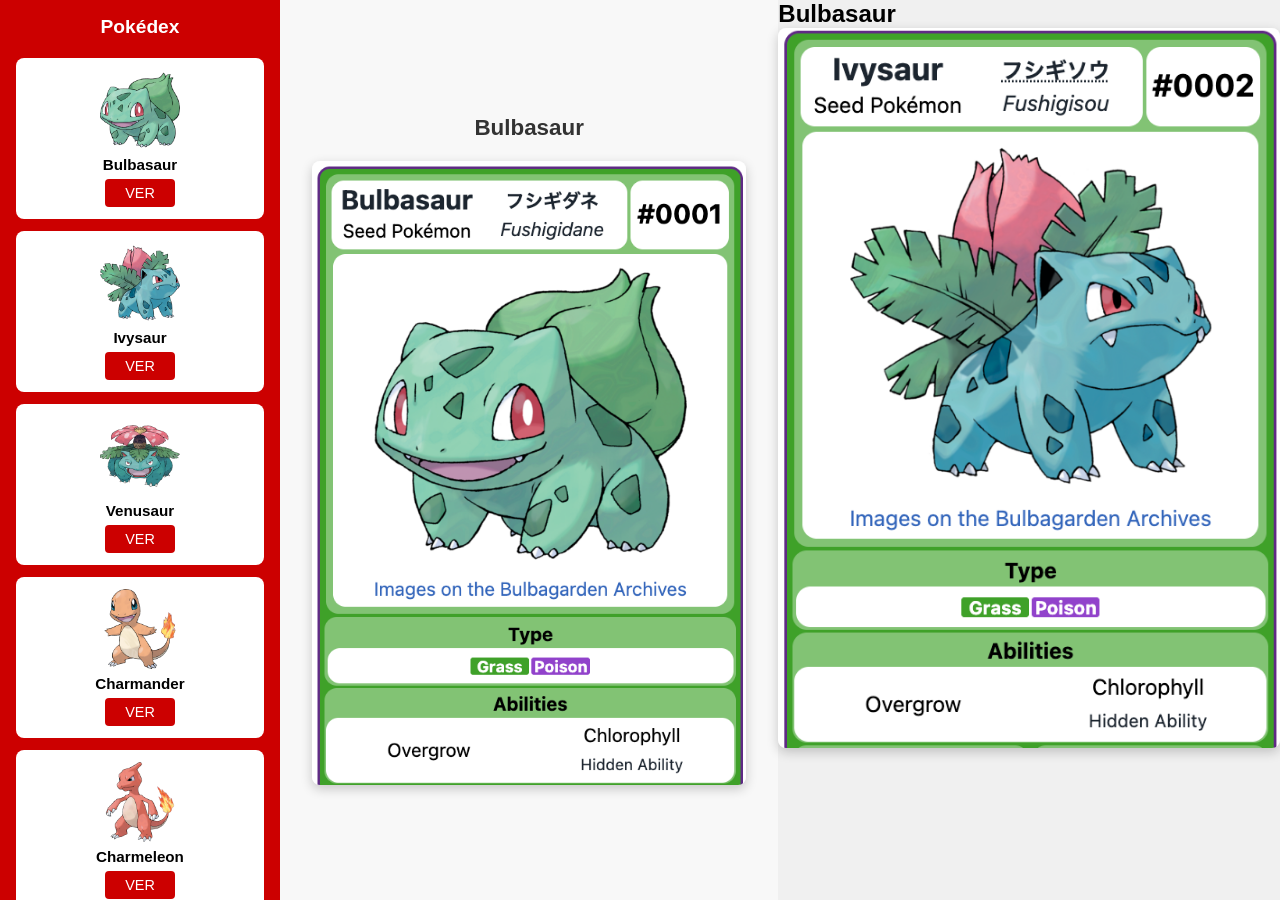
<file: examen-enunciado-MARISOLduran/examen-enunciado/pregunta2/index.html>
<!DOCTYPE html>
<html lang="es">
<head>
  <title>Pokédex Kanto Starters</title>
  <link rel="stylesheet" href="estilos.css">
  <script src="javascript.js">  </script>
</head>
<body>
  <div id="lista">
    <h2>Pokédex</h2>

    <div class="card">
      <img src="img/01.png" alt="Bulbasaur">
      <span class="nombre">Bulbasaur</span>
      <button id="1" onClick="mostrar()">VER</button>
    </div>

    <div class="card">
      <img src="img/02.png" alt="Ivysaur">
      <span class="nombre">Ivysaur</span>
      <button id="2" onClick="mostrar2()">VER</button>
    </div>

    <div class="card">
      <img src="img/03.png" alt="Venusaur">
      <span class="nombre">Venusaur</span>
      <button id="3" onClick="mostar">VER</button>
    </div>

    <div class="card">
      <img src="img/04.png" alt="Charmander">
      <span class="nombre">Charmander</span>
      <button id="4" onClick="mostar">VER</button>
    </div>

    <div class="card">
      <img src="img/05.png" alt="Charmeleon">
      <span class="nombre">Charmeleon</span>
      <button id="5" onClick="mostar">VER</button>
    </div>

    <div class="card">
      <img src="img/06.png" alt="Charizard">
      <span class="nombre">Charizard</span>
      <button id="6" onClick="mostar">VER</button>
    </div>

    <div class="card">
      <img src="img/07.png" alt="Squirtle">
      <span class="nombre">Squirtle</span>
      <button id="7" onClick="mostar">VER</button>
    </div>

    <div class="card">
      <img src="img/08.png" alt="Wartortle">
      <span class="nombre">Wartortle</span>
      <button id="9" onClick="mostar">VER</button>
    </div>

    <div class="card">
      <img src="img/09.png" alt="Blastoise">
      <span class="nombre">Blastoise</span>
      <button id="9" onClick="mostar">VER</button>
    </div>
  </div>








  <div id="detalle">
    <h2 id="detalle-nombre">Bulbasaur</h2>
    <img id="pokedex-img" src="img/p-01.png" alt="Entrada Pokédex de Bulbasaur">
  </div>


  <div id="detalle2">
    <h2 id="detalle-nombre">Bulbasaur</h2>
    <img id="pokedex-img" src="img/p-02.png" alt="Entrada Pokédex de Bulbasaur">
  </div>

</body>
</html>
</file>
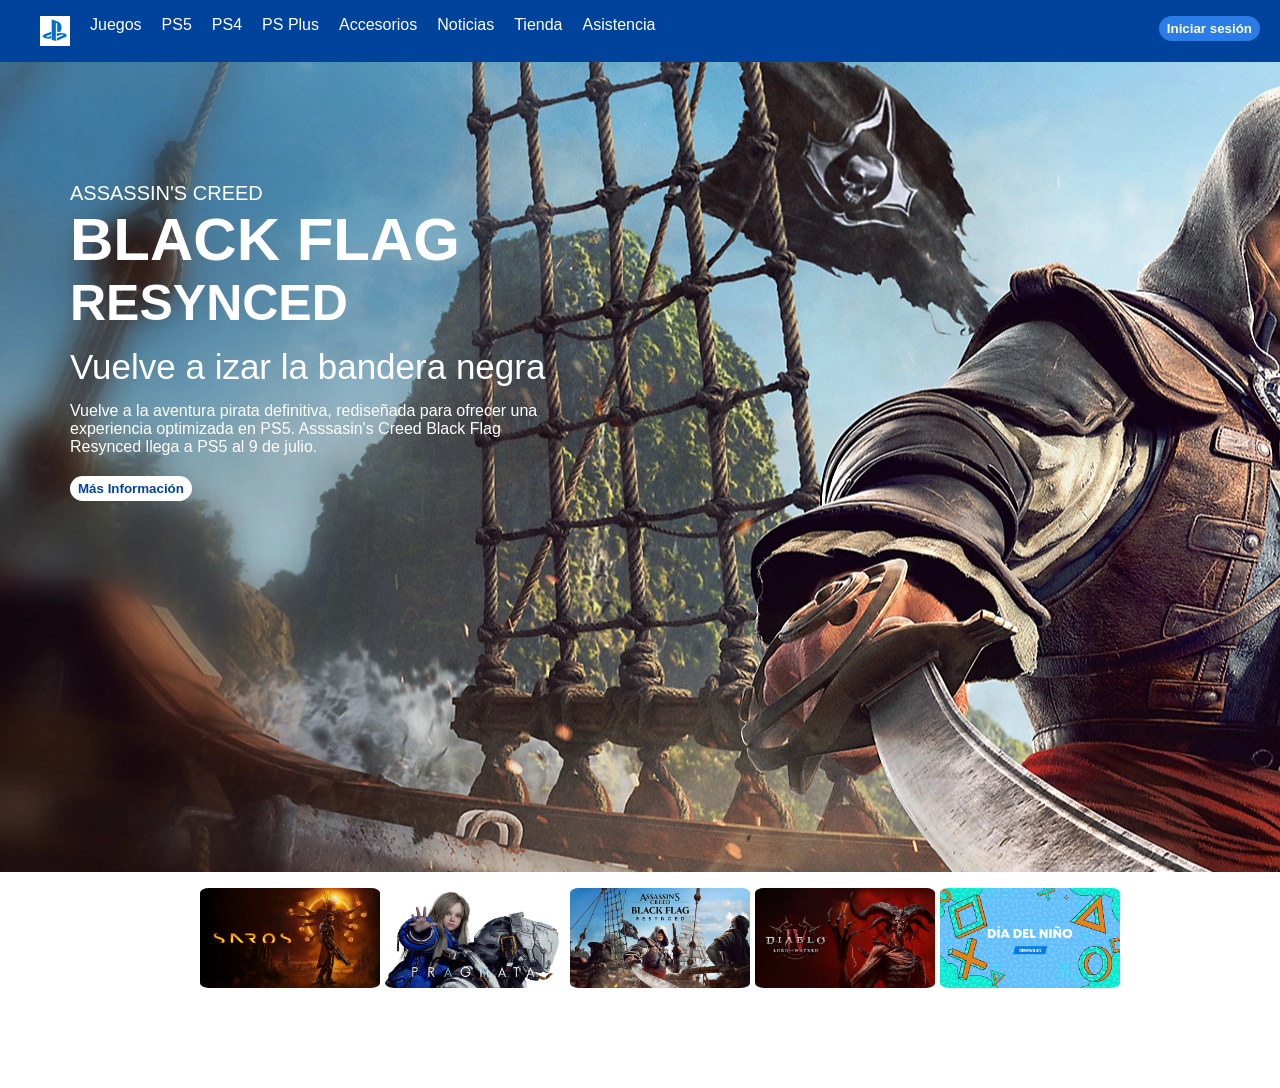
<file: examen-enunciado-MARISOLduran/examen-enunciado/pregunta1/index1.html>
<!DOCTYPE html>
<html lang="en">
<head>
    <meta charset="UTF-8">
    <meta name="viewport" content="width=device-width, initial-scale=1.0">
    <title>PREGUNTA 1</title>
    <link href="css1.css" rel="stylesheet">

</head>
<body>
    <header>
        <div class="header-contenedor">
            <ul>
                <li><img class="logo" src="img/logo.png"></li>
                <li>Juegos</li>
                <li>PS5</li>
                <li>PS4</li>
                <li>PS Plus</li>
                <li>Accesorios</li>
                <li>Noticias</li>
                <li>Tienda</li>
                <li>Asistencia</li>
            </ul>

            <div class="boton-principal">
                <button class="boton-header"><strong>Iniciar sesión</strong></button> 
            </div>
            
        </div>
    </header>

    <main>
        <section>
            <div id="detalle">
                <div class="main-contenedor">

                    <div class="imagen-principal">

                        <div class="texto-principal">
                            <div class="texto1">
                                ASSASSIN'S CREED
                            </div>
                            <div class="texto2">
                                <strong>BLACK FLAG </strong>
                            </div>
                            <div class="texto3">
                                <strong>RESYNCED</strong>
                            </div>
                            <div class="texto4">
                                Vuelve a izar la bandera negra
                            </div>
                            
                            <div class="texto5">
                                Vuelve a la aventura pirata definitiva, rediseñada para ofrecer una experiencia optimizada en PS5. Asssasin's Creed Black Flag Resynced llega a PS5 al 9 de julio.
                            </div>
                            <button class="boton-medio"><strong>Más Información</strong></button>


                        </div>
                    </div>
                </div>
            </div>
        </section>


        <section>
            <div class="imagenes-varias">
                <ul>
                    <li><img src="img/saros.webp"></li>
                    <li><img src="img/pragmata.webp"></li>
                    <li><img src="img/assasinscreed.jpeg"></li>
                    <li><img src="img/diabloiv.webp"></li>
                    <li><img src="img/dia_nin╠âo.webp"></li>
                </ul>
            </div>
        </section>
    </main>
</body>
</html>
</file>
<file: examen-enunciado-MARISOLduran/examen-enunciado/pregunta2/estilos.css>
* {
  box-sizing: border-box;
  margin: 0;
  padding: 0;
}

body {
  font-family: Arial, sans-serif;
  background-color: #f0f0f0;
  display: flex;
  height: 100vh;
}

#lista {
  width: 280px;
  background-color: #cc0000;
  overflow-y: auto;
  padding: 16px;
  display: flex;
  flex-direction: column;
  gap: 12px;
}

#lista h2 {
  color: white;
  text-align: center;
  margin-bottom: 8px;
  font-size: 1.2rem;
}

.card {
  background-color: white;
  border-radius: 8px;
  padding: 12px;
  display: flex;
  flex-direction: column;
  align-items: center;
  gap: 6px;
}

.card img {
  width: 80px;
  height: 80px;
  object-fit: contain;
}

.card .nombre {
  font-weight: bold;
  font-size: 0.95rem;
}

.card button {
  background-color: #cc0000;
  color: white;
  border: none;
  padding: 6px 20px;
  border-radius: 4px;
  cursor: pointer;
  font-size: 0.9rem;
}

.card button:hover {
  background-color: #aa0000;
}






#detalle {
  flex: 1;
  display: flex;
  flex-direction: column;
  align-items: center;
  justify-content: center;
  padding: 32px;
  background-color: #f8f8f8;
}

#detalle h2 {
  font-size: 1.4rem;
  margin-bottom: 20px;
  color: #333;
}

#pokedex-img {
  max-width: 100%;
  max-height: 80vh;
  border-radius: 8px;
  box-shadow: 0 4px 12px rgba(0,0,0,0.2);
}
</file>
<file: examen-enunciado-MARISOLduran/examen-enunciado/pregunta1/css1.css>
html, body{
    margin:0;
    padding:0;
    box-sizing: border-box;
    font-family: Arial, sans-serif;
}


/*HEADER*/
.logo{
    width: 30px;
    height:30px;

}


.header-contenedor{
    display:flex;
    background-color: #00439c;
    text-align: center;
    align-items: center;
}

.header-contenedor ul{
    display:flex;
    color: white;
    gap: 20px;
}


.header-contenedor ul li{
    display:flex;
    text-decoration: none;
    list-style: none;
    color: white;
}

.boton-header{
    background-color:#2a7ce6;
    color:white;
    border-radius: 24px;
    border-color: transparent;
    height: 25px;
    
}

.boton-principal{
    margin-left: auto;
    text-align: center;
    align-items: center;
    padding-bottom: 5px;
    margin-right: 20px;
    
}


/*MAIN*/
.main-contenedor{
    margin-top: 0;
    
}




/*El banner principal se adecúa al ancho de la pantalla, pero se mantiene la proporción.*/
.imagen-principal{
    background-image: url('img/banner_principal.jpeg');
    min-height: 90vh;
    margin-top: 0;
    background-repeat: no-repeat;
    background-position: center;
    padding-top: 0;


  
 
}





.texto-principal{
    margin-left: 70px;
    color:white;
    padding-top: 120px;
    margin-top: 0;
}

.texto1{
    font-size: 20px;
}

.texto2{
    font-size: 60px;
}
.texto3{
    font-size: 50px;
}
.texto4{
    margin-top: 15px;
    font-size: 35px;
}
.texto5{
    margin-top: 15px;
    width: 500px;
}
.boton-medio{
    background-color: white;
    color:#00439c;
    height: 25px;
    text-align: center;
    border-radius: 24px;
    border-color: transparent;
    margin-top: 20px;
}





/*SEGUNDA PARTE*/

.imagenes-varias{
    display:flex;
    justify-content: center;
    
}
.imagenes-varias ul {
    display:flex;
    width: 150px;
    height:150px;
    gap:5px;
    justify-content: center;

}
.imagenes-varias ul li {
    list-style: none;
    width: 300px;
    height:200px;
}

.imagenes-varias ul li img {
    width: 180px;
    height:100px;
    border-radius: 5%;
}
</file>
